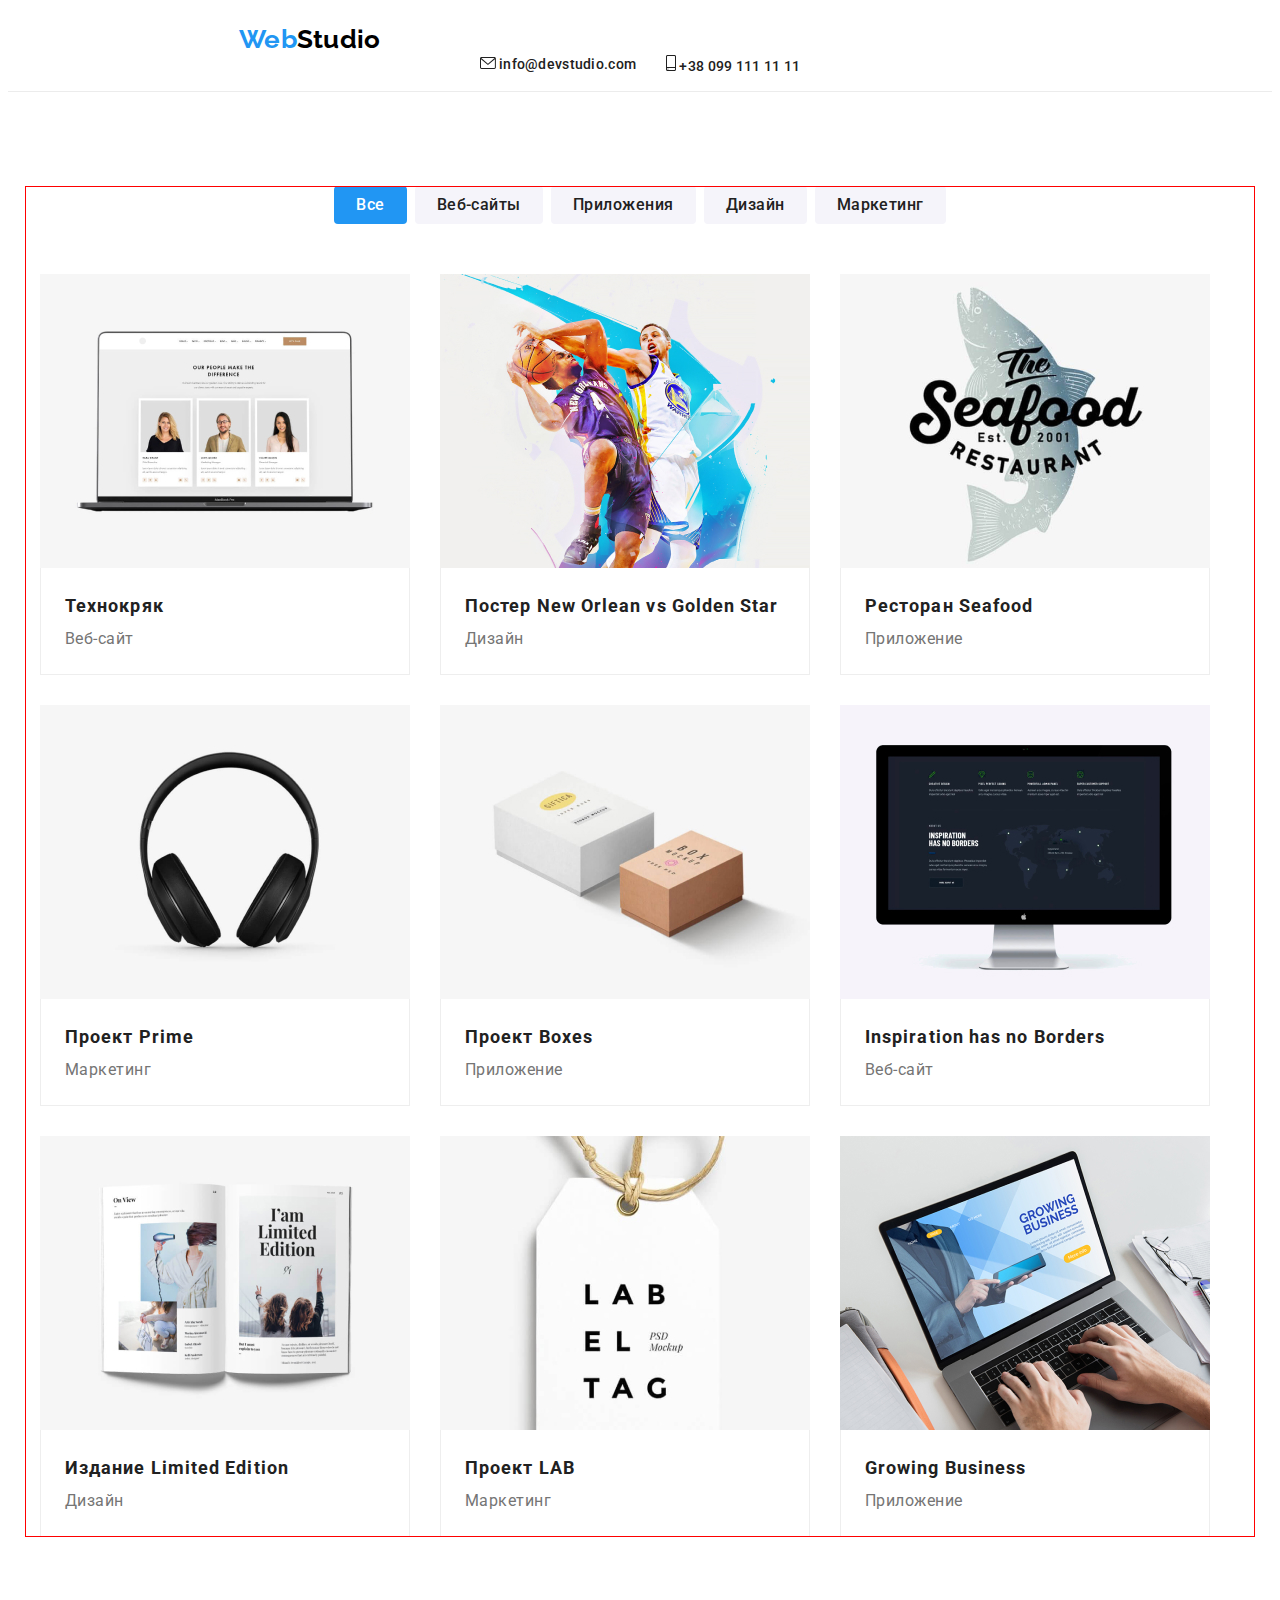
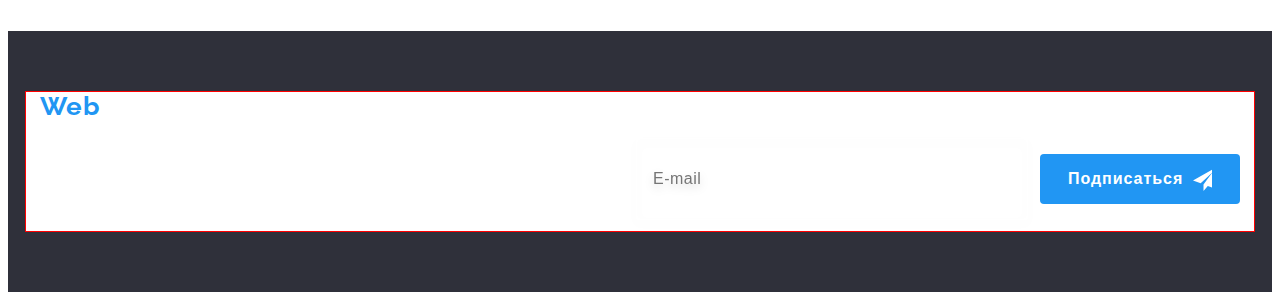
<file: portfolio.html>
<!DOCTYPE html>
<html lang="ru">
  <head>
    <meta charset="UTF-8" />
    <meta http-equiv="X-UA-Compatible" content="IE=edge" />
    <meta name="viewport" content="width=device-width, initial-scale=1.0" />
    <title>portfolio</title>
    <link rel="preconnect" href="https://fonts.google.com" />
    <link rel="preconnect" href="https://fonts.gstatic.com" crossorigin />
    <link
      rel="stylesheet"
      href="https://fonts.googleapis.com/css2?family=Raleway:wght@700&family=Roboto:wght@400;500;700;900&display=swap"
    />
    <link
      rel="stylesheet"
      href="https://cdnjs.cloudflare.com/ajax/libs/modern-normalize/1.1.0/modern-normalize.min.css"
      integrity="sha512-wpPYUAdjBVSE4KJnH1VR1HeZfpl1ub8YT/NKx4PuQ5NmX2tKuGu6U/JRp5y+Y8XG2tV+wKQpNHVUX03MfMFn9Q=="
      crossorigin="anonymous"
      referrerpolicy="no-referrer"
    />
    <link rel="stylesheet" href="./css/main.min.css">
   
  </head>
  <body>
    <header class="header" data-header>
      <div class="container-header">
        <a class="header__web link" href="./index.html">Web<span class="header__studio">Studio</span></a>
        <nav class="nav">
          <ul class="nav__list list">
            <li class="nav__item">
              <a class="nav__link link" href="./index.html"
                >Студия</a
              >
            </li>
            <li class="nav__item">
              <a class="nav__link nav__link--current link" href="./portfolio.html">Портфолио</a>
            </li>
             <li class="nav__item">
                <a class="nav__link link" href="#contacts">Контакты</a>
              </li>
              </ul>
              </nav>
        <ul class="header-contacts__list list flex__nav">
          <li class="header__item">
            <a class="header-email__link link" href="mailto:info@devstudio.com">
              <svg class="envelope-icons" width="16" height="12">
                <use href="./images/icons.svg#envelope"></use>
              </svg>
              info@devstudio.com</a>
          </li>
          <li class="header__item">
            <a class="header-phone__link link" href="tel:+380961111111">
              <svg class="smartphone-icon" width="10" height="16">
                <use href="./images/icons.svg#smartphone"></use>
              </svg>
        
              +38 099 111 11 11</a>
          </li>
        </ul>
        </div>
        </header>
        <main>
      <section class="section portfolio">
        <div class="container">
          <h1 class="visually-hidden">Портфолио</h1>
          <ul class="portfolio-categories__list list">
            <li class="portfolio-categories__item">
              <button type="button" class="work-btn__item current">Все</button>
            </li>
            <li>
              <button type="button" class="work-btn__item">Веб-сайты</button>
            </li>
            <li>
              <button type="button" class="work-btn__item">Приложения</button>
            </li>
            <li>
              <button type="button" class="work-btn__item">Дизайн</button>
            </li>
            <li>
              <button type="button" class="work-btn__item">Маркетинг</button>
            </li>
          </ul>
          <ul class="portfolio__list list">
            <li class="portfolio__item">
              <a href="" class="portfolio--projects__link link">
                <div class="projects-wrap">
                  <img
                    class=""
                    src="./images/portfolio/img-6.jpg"
                    alt="проект1"
                    width="370"
                  />
                  <div class="overlay">
                    <p class="overlay-text">
                      Ресурс предлагает комплексные предложения с разным уровнем
                      функционала и сервисов. Все это позволит посетителю
                      получить исчерпывающие сведения о компании или частном
                      лице.
                    </p>
                  </div>
                </div>
                <div class="portfolio--work">
                  <h2 class="portfolio--work__title">Технокряк</h2>
                  <p class="portfolio--work__text">Веб-сайт</p>
                </div>
              </a>
            </li>
            <li class="portfolio__item">
              <a href="" class="portfolio__link link">
                <img
                  src="./images/portfolio/img-7.jpg"
                  alt="проект2"
                  width="370"
                />
                <div class="portfolio--work">
                  <h2 class="portfolio--work__title">
                    Постер New Orlean vs Golden Star
                  </h2>
                  <p class="portfolio--work__text">Дизайн</p>
                </div>
              </a>
            </li>
            <li class="portfolio__item">
              <a href="" class="portfolio__link link">
                <img
                  src="./images/portfolio/img-8.jpg"
                  alt="проект3"
                  width="370"
                />
                <div class="portfolio--work">
                  <h2 class="portfolio--work__title">Ресторан Seafood</h2>
                  <p class="portfolio--work__text">Приложение</p>
                </div>
              </a>
            </li>
            <li class="portfolio__item">
              <a href="" class="portfolio__link link">
                <img
                  src="./images/portfolio/img-9.jpg"
                  alt="проект4"
                  width="370"
                />
                <div class="portfolio--work">
                  <h2 class="portfolio--work__title">Проект Prime</h2>
                  <p class="portfolio--work__text">Маркетинг</p>
                </div>
              </a>
            </li>
            <li class="portfolio__item">
              <a href="" class="portfolio__link link">
                <img
                  src="./images/portfolio/img-10.jpg"
                  alt="проект5"
                  width="370"
                />
                <div class="portfolio--work">
                  <h2 class="portfolio--work__title">Проект Boxes</h2>
                  <p class="portfolio--work__text">Приложение</p>
                </div>
              </a>
            </li>
            <li class="portfolio__item">
              <a href="" class="portfolio__link link">
                <img
                  src="./images/portfolio/img-11.jpg"
                  alt="проект6"
                  width="370"
                />
                <div class="portfolio--work">
                  <h2 class="portfolio--work__title">Inspiration has no Borders</h2>
                  <p class="portfolio--work__text">Веб-сайт</p>
                </div>
              </a>
            </li>
            <li class="portfolio__item">
              <a href="" class="portfolio__link link">
                <img
                  src="./images/portfolio/img-12.jpg"
                  alt="проект7"
                  width="370"
                />
                <div class="portfolio--work">
                  <h2 class="portfolio--work__title">Издание Limited Edition</h2>
                  <p class="portfolio--work__text">Дизайн</p>
                </div>
              </a>
            </li>
            <li class="portfolio__item">
              <a href="" class="portfolio__link link">
                <img
                  src="./images/portfolio/img-13.jpg"
                  alt="проект8"
                  width="370"
                />
                <div class="portfolio--work">
                  <h2 class="portfolio--work__title">Проект LAB</h2>
                  <p class="portfolio--work__text">Маркетинг</p>
                </div>
              </a>
            </li>
            <li class="portfolio__item">
              <a href="" class="portfolio__link link">
                <img
                  src="./images/portfolio/img-14.jpg"
                  alt="проект9"
                  width="370"
                />
                <div class="portfolio--work">
                  <h2 class="portfolio--work__title">Growing Business</h2>
                  <p class="portfolio--work__text">Приложение</p>
                </div>
              </a>
            </li>
          </ul>
        </div>
      </section>
    </main>
  <footer class="footer">
    <div class="container footer__container">
      <div class="footer__left">
        <a href="./index.html" class="footer__logo"><span class="footer__web">Web</span>Studio</a>
        <address>
          <ul class="footer__address list">
            <li class="footer__address--item">
              <a href="" target="_blank" rel="noopener noreferrer"
                class="footer__address--link link footer__address link">г.Киев, пр-т Леси Украинки,26</a>
            </li>
            <li class="footer__address--item">
              <a href="mailto:info@example.com" class="footer__address--link link">info@example.com</a>
            </li>
            <li class="footer__address--item">
              <a href="tel:+380991111111" class="footer__address--link link">+38 099 111 11 11</a>
            </li>
          </ul>
        </address>
      </div>
      <!-- footer-right -->
      <div class="footer--right">
        <h2 class="footer--right__text">присоединяйтесь</h2>
        <ul class="footer--right__list list">
          <li class="footer--right__item">
            <a class="footer--right__link" href="">
              <svg class="footer--right__social-icon">
                <use href="./images/icons.svg#instagram" width="20" height="20"></use>
              </svg>
            </a>
          </li>
          <li class="footer--right__item">
            <a class="footer--right__link" href="">
              <svg class="footer--right__social-icon">
                <use href="./images/icons.svg#twitter" width="20" height="20"></use>
              </svg>
            </a>
          </li>
          <li class="footer--right__item">
            <a class="footer--right__link" href="">
              <svg class="footer--right__social-icon">
                <use href="./images/icons.svg#facebook" width="20" height="20"></use>
              </svg>
            </a>
          </li>
          <li class="footer--right__item">
            <a class="footer--right__link" href="">
              <svg class="footer--right__social-icon">
                <use href="./images/icons.svg#linkedin" width="20" height="20"></use>
              </svg>
            </a>
          </li>
        </ul>
      </div>
      <!-- footer-subscribe -->
      <div class="footer__subscribe">
        <h2 class="footer__text--subscribe">Подпишитесь на рассылку</h2>
        <form class="footer__form" name="footer__form">
          <input class="footer__subscribe--form" type="email" name="user--email" placeholder="E-mail" />
          <button type="submit" class="footer__button">
            Подписаться
            <svg class="footer__button--icon">
              <use href="./images/icons.svg#icon-send-footer" width="24" height="24"></use>
            </svg>
          </button>
        </form>
      </div>
    </div>
  </footer>
  </body>
</html>
</file>
<file: css/main.min.css>
:root{--primary-text-color: #757575;--title-text-color: #212121;--accent-color: #2196f3;--primery-white-color: #ffffff;--primery-black-color: #000000;--second-grey-color: #f5f4fa;--footer-bg-color: #2f303a;--contacts-ft-color: rgba(255, 255, 255, 0.6);--social-links-ft-bg-colors: rgba(255, 255, 255, 0.1);--button-hero-hover-color: #188ce8;--header-border-bottom-color: #ececec;--portfolio-project-border: #eeeeee;--clients-primary-color: #afb1b8;--work-text-bg-color: rgba(47, 48, 58, 0.8);--portfolio-overlay-text-bg-color: rgba(33, 150, 243, 0.9);--modal-window-bg-color: rgba(0, 0, 0, 0.2);--modal-window-close-border-color: rgba(0, 0, 0, 0.1);--anim-fast: 300ms ease-in-out;--anim-slow: 600ms ease-out}body{font-family:"Roboto",sans-serif}.no-scroll{overflow:hidden}.visualy-hidden{position:absolute;white-space:nowrap;width:1px;height:1px;overflow:hidden;border:0;padding:0;clip:rect(0 0 0 0);-webkit-clip-path:inset(50%);clip-path:inset(50%);margin:-1px}body{color:var(--main-txt-cl);font-family:"Roboto",sans-serif}.link{text-decoration:none;color:currentColor}.list{list-style:none}ul,h1,h2,h3,h4,h5,h6,p{padding:0;margin:0}img{display:block;max-width:100%;height:auto;-o-object-fit:cover;object-fit:cover;-o-object-position:center;object-position:center}.footer__button{display:-webkit-box;display:-ms-flexbox;display:flex;-webkit-box-align:center;-ms-flex-align:center;align-items:center;width:200px;height:50px;font-weight:700;color:var(--primery-white-color);background-color:#2196f3;border:none;cursor:pointer;font-size:16px;line-height:1.875;letter-spacing:.06em;padding:10px 28px;border-radius:4px;gap:10px}.footer__button--icon{width:24px;height:24px;fill:currentcolor}.portfolio-categories__list{display:-webkit-box;display:-ms-flexbox;display:flex;gap:8px;-webkit-box-pack:center;-ms-flex-pack:center;justify-content:center;margin-bottom:50px}.work-btn__item.current{background-color:#2196f3;color:#fff}.work-btn__item{padding:6px 22px;font-family:"Roboto",sans-serif;font-weight:500;font-size:16px;line-height:1.625;text-align:center;letter-spacing:.03em;color:#212121;background-color:#f5f4fa;border-radius:4px;border:none;cursor:pointer;-webkit-transition-property:color,background-color,-webkit-box-shadow;transition-property:color,background-color,-webkit-box-shadow;transition-property:color,background-color,box-shadow;transition-property:color,background-color,box-shadow,-webkit-box-shadow;-webkit-transition-duration:250ms;transition-duration:250ms;-webkit-transition-timing-function:cubic-bezier(0.4, 0, 0.2, 1);transition-timing-function:cubic-bezier(0.4, 0, 0.2, 1)}.work-btn__item:hover,.work-btn__item:focus{background-color:var(--accent-color);color:var(--primery-white-color);-webkit-box-shadow:0px 3px 1px rgba(0,0,0,.1),0px 1px 2px rgba(0,0,0,.08),0px 2px 2px rgba(0,0,0,.12);box-shadow:0px 3px 1px rgba(0,0,0,.1),0px 1px 2px rgba(0,0,0,.08),0px 2px 2px rgba(0,0,0,.12)}.portfolio--projects__link{display:block}.portfolio--projects__link:hover,.portfolio--projects__link:focus{-webkit-box-shadow:0px 1px 1px rgba(0,0,0,.12),1px 4px 6px rgba(0,0,0,.16);box-shadow:0px 1px 1px rgba(0,0,0,.12),1px 4px 6px rgba(0,0,0,.16)}.projects-wrap{position:relative;overflow:hidden}.projects-wrap:hover .overlay{-webkit-transform:translateY(0);transform:translateY(0);overflow:hidden}.overlay{position:absolute;top:0;left:0;width:100%;height:100%;padding:63px 24px;display:-webkit-box;display:-ms-flexbox;display:flex;-webkit-box-align:center;-ms-flex-align:center;align-items:center;-webkit-box-pack:center;-ms-flex-pack:center;justify-content:center;background-color:rgba(33,150,243,.8980392157);-webkit-transform:translateY(100%);transform:translateY(100%);-webkit-transition:-webkit-transform 500ms ease-in-out;transition:-webkit-transform 500ms ease-in-out;transition:transform 500ms ease-in-out;transition:transform 500ms ease-in-out, -webkit-transform 500ms ease-in-out}.overlay-text{color:#fff;font-size:18px;line-height:1.5555555556;letter-spacing:.03em;-webkit-user-select:none;-moz-user-select:none;-ms-user-select:none;user-select:none}.container{padding-left:15px;padding-right:15px;margin-left:auto;margin-right:auto;outline:1px solid red;outline-offset:-1px}@media screen and (min-width: 480px){.container{max-width:480px}}@media screen and (min-width: 768px){.container{max-width:768px}}@media screen and (min-width: 1200px){.container{max-width:1200px}}.menu{display:-webkit-box;display:-ms-flexbox;display:flex;padding:0;margin:0;list-style:none}@media(max-width: 768px){.menu{display:none}}.menu .link{padding:10px;color:inherit;text-decoration:none}.menu .link:hover,.menu .link:focus{text-decoration:underline}.menu-toggle{min-height:40px;min-width:40px;display:-webkit-box;display:-ms-flexbox;display:flex;-webkit-box-align:center;-ms-flex-align:center;align-items:center;-webkit-box-pack:center;-ms-flex-pack:center;justify-content:center;margin-left:auto;padding:0;background-color:rgba(0,0,0,0);cursor:pointer;border:none;border-radius:50%;outline:none}@media(min-width: 767px){.menu-toggle{display:none}}.menu-toggle:hover,.menu-toggle:focus{background-color:rgba(0,0,0,.1)}.menu-container{position:fixed;-webkit-box-orient:vertical;-webkit-box-direction:normal;-ms-flex-direction:column;flex-direction:column;top:0;left:auto;width:100vw;height:100vh;padding:48px 40px;background-color:#3f51b5;z-index:999;-webkit-transform:translateX(100%);transform:translateX(100%);-webkit-transition:-webkit-transform 250ms ease-in-out;transition:-webkit-transform 250ms ease-in-out;transition:transform 250ms ease-in-out;transition:transform 250ms ease-in-out, -webkit-transform 250ms ease-in-out}.menu-container.is-open{-webkit-transform:translateX(0);transform:translateX(0)}.menu-container .menu-toggle{position:absolute;top:16px;right:16px;color:#fff}.mobile-menu{padding:0;margin:0;list-style:none}.mobile-menu .link{display:block;padding:10px;color:#fff;text-decoration:none}.container{background-color:#fff}@media screen and (min-width: 480px){.header__container{width:480px;height:60px;display:-webkit-box;display:-ms-flexbox;display:flex;margin:0 auto}}@media screen and (min-width: 768px){.header__container{width:768px;height:80px}}@media screen and (min-width: 1200px){.header__container{width:1600px;height:80px}}.header{color:#212121;font-weight:500;font-size:14px;line-height:1.14;letter-spacing:.02em;border-bottom:1px solid #ececec;padding:16px}.header__web{font-family:Raleway,sans-serif;font-weight:700;font-size:26px;line-height:1.19;color:#2196f3;margin-right:88px;margin-top:20px;margin-left:15px}@media screen and (min-width: 1200px){.header__web{margin-left:215px;margin-right:93px}}.header__studio{font-family:Raleway,sans-serif;font-weight:700;font-size:26px;line-height:1.19;color:var(--primery-black-color)}.header-contacts__list{display:none}@media screen and (min-width: 768px){.header-contacts__list{display:block;gap:10px}}@media screen and (min-width: 1200px){.header-contacts__list{display:-webkit-box;display:-ms-flexbox;display:flex;-ms-flex-wrap:wrap;flex-wrap:wrap;-webkit-box-align:center;-ms-flex-align:center;align-items:center;-webkit-box-pack:center;-ms-flex-pack:center;justify-content:center;margin-top:0;margin-bottom:0}}.header-contacts__link{color:#757575;font-weight:500;font-size:14px;line-height:1.1;letter-spacing:.02em;-webkit-box-align:center;-ms-flex-align:center;align-items:center;gap:10px;-webkit-transition-property:color;transition-property:color;-webkit-transition-duration:250ms;transition-duration:250ms;-webkit-transition-timing-function:cubic-bezier(0.4, 0, 0.2, 1);transition-timing-function:cubic-bezier(0.4, 0, 0.2, 1)}@media screen and (max-width: 480px){.header-contacts__link{display:none}}.header-contacts__link:hover{color:#2196f3}@media screen and (min-width: 1200px){.header-contacts__item:last-child{margin-bottom:0px;margin-left:30px}}.smartphone-icon{fill:currentColor}.envelope-icons:hover{fill:currentcolor}.envelope-icons{fill:currentcolor}.nav{display:none}.nav__list{display:none}@media screen and (min-width: 768px){.nav__list{display:-webkit-box;display:-ms-flexbox;display:flex;gap:40px}}.nav__link--current{color:#2196f3;position:relative}.nav__link--current::after{display:block;position:absolute;bottom:0;left:0;content:"";width:100%;height:4px;border-radius:4px;background-color:#2196f3}@media screen and (min-width: 768px){.flex__nav{margin-left:auto;margin-top:20px}}@media screen and (min-width: 1200px){.flex__nav{display:-webkit-box;display:-ms-flexbox;display:flex;-webkit-box-align:center;-ms-flex-align:center;align-items:center;gap:30px;margin-top:0px}}.nav__link{padding-top:32px;padding-bottom:32px;font-weight:500;font-size:14px;line-height:1.1428571429;letter-spacing:.02em;color:var(--title-text-color);display:block;-webkit-transition-property:color,background-color;transition-property:color,background-color;-webkit-transition-duration:250ms;transition-duration:250ms;-webkit-transition-timing-function:cubic-bezier(0.4, 0, 0.2, 1);transition-timing-function:cubic-bezier(0.4, 0, 0.2, 1);-webkit-transition-delay:0s;transition-delay:0s}.nav__link:hover,.nav__link:focus{color:#2196f3}.hero{background-position:center;max-width:1600px;background-size:cover;background-repeat:no-repeat;margin-left:auto;margin-right:auto;padding:200px 0;text-align:center;background-image:-webkit-gradient(linear, left top, right top, from(rgba(47, 48, 58, 0.4)), to(rgba(47, 48, 58, 0.4))),url(../images/imgfon@2x.jpg);background-image:linear-gradient(to right, rgba(47, 48, 58, 0.4), rgba(47, 48, 58, 0.4)),url(../images/imgfon@2x.jpg)}@media screen and (min-width: 1200px){.hero{padding-top:200px;padding-bottom:200px}}.hero__title{font-weight:900;font-size:44px;line-height:1.3636363636;letter-spacing:.06em;text-align:center;color:var(--primery-white-color);text-transform:uppercase;margin-bottom:30px}@media screen and (min-width: 1200px){.hero__title{font-size:44px;line-height:1.37}}.hero__title__button{max-width:250px;min-width:200px;min-height:50px;padding:9px 31px;letter-spacing:.03em;-ms-flex-item-align:center;align-self:center;font-family:"Roboto",sans-serif;border-radius:4px;font-weight:700;font-size:16px;line-height:1.875;background-color:#2196f3;color:#fff;border:none;cursor:pointer}.section{padding:94px 0}.container{padding-left:15px;padding-right:15px;margin:0 auto}.benefits{gap:30px;background:#f5f4fa;padding-top:60px;padding-bottom:60px}@media screen and (min-width: 1200px){.benefits{padding-top:94px;padding-bottom:94px}}.benefits__list{display:-webkit-box;display:-ms-flexbox;display:flex;-ms-flex-wrap:wrap;flex-wrap:wrap;gap:30px}.benefits__item{min-width:450px;min-height:226px}.benefits__wrap{display:-webkit-box;display:-ms-flexbox;display:flex;-webkit-box-align:center;-ms-flex-align:center;align-items:center;-webkit-box-pack:center;-ms-flex-pack:center;justify-content:center;height:120px;background-color:#f5f4fa;border-radius:4px;margin-bottom:30px;margin-top:30px}.benefits__title{font-weight:700;font-size:14px;line-height:1.1428571429;letter-spacing:.03em;text-transform:uppercase;color:var(--title-text-color);margin-bottom:10px;margin-top:30px;text-align:center}@media screen and (min-width: 768px){.benefits__title{text-align:left}}@media screen and (min-width: 1200px){.benefits__title{text-align:left}}.benefits__text{font-weight:400;font-size:14px;line-height:1.7142857143;letter-spacing:.03em;color:var(--primary-text-color)}.section{padding:94px 0}.container{width:1200px;padding-left:15px;padding-right:15px;margin:0 auto;padding-top:0}.work__title{font-weight:700;font-size:36px;line-height:1.1666666667;letter-spacing:.03em;text-align:center;color:var(--title-text-color);margin-bottom:50px}.work__list{display:-webkit-box;display:-ms-flexbox;display:flex;gap:30px}.work__item{position:relative}.work__title--overlay{position:absolute;bottom:0;left:0;width:100%;height:70px;background-color:rgba(47,48,58,.8);display:-webkit-box;display:-ms-flexbox;display:flex;-webkit-box-align:center;-ms-flex-align:center;align-items:center;-webkit-box-pack:center;-ms-flex-pack:center;justify-content:center}.work__title--img{font-weight:700;font-size:14px;line-height:1.1428571429;text-align:center;letter-spacing:.03em;text-transform:uppercase;color:#fff}.section-team{padding:94px 0;background-color:#f5f4fa}.container{padding-left:15px;padding-right:15px;margin:0 auto}.team{background:#f5f4fa;padding-top:60px;padding-bottom:60px}@media screen and (min-width: 1200px){.team{padding-top:94px;padding-bottom:94px}}.team__title{font-size:36px;font-weight:700;line-height:1.1666666667;letter-spacing:.03em;text-align:center;color:#212121;margin-bottom:50px}.team__list{display:-webkit-box;display:-ms-flexbox;display:flex;-ms-flex-wrap:wrap;flex-wrap:wrap;gap:30px;margin-top:0;margin-bottom:0}.team__item{-webkit-box-shadow:0px 1px 3px rgba(0,0,0,.12),0px 1px 1px rgba(0,0,0,.14),0px 2px 1px rgba(0,0,0,.2);box-shadow:0px 1px 3px rgba(0,0,0,.12),0px 1px 1px rgba(0,0,0,.14),0px 2px 1px rgba(0,0,0,.2);border-radius:0px 0px 4px 4px;background-color:#fff}@media screen and (min-width: 768px){.team__item{width:354px}}@media screen and (min-width: 1200px){.team__item{width:270px}}.team__content{padding-top:30px;padding-bottom:30px;padding-left:5px;padding-right:5px;border-top:none;background-color:#fff;-webkit-box-shadow:0px 1px 3px rgba(0,0,0,.12),0px 1px 1px rgba(0,0,0,.14),0px 2px 1px rgba(0,0,0,.2);box-shadow:0px 1px 3px rgba(0,0,0,.12),0px 1px 1px rgba(0,0,0,.14),0px 2px 1px rgba(0,0,0,.2)}.title__name{font-weight:500;font-size:16px;line-height:1.1875;color:#212121;text-align:center;margin-bottom:10px}.text__profession{font-size:16px;line-height:1.125;letter-spacing:.03em;color:#757575;text-align:center;margin-bottom:30px}.socials{display:-webkit-box;display:-ms-flexbox;display:flex;-webkit-box-align:center;-ms-flex-align:center;align-items:center;-webkit-box-pack:center;-ms-flex-pack:center;justify-content:center;gap:10px}.socials__link{display:-webkit-box;display:-ms-flexbox;display:flex;-webkit-box-align:center;-ms-flex-align:center;align-items:center;-webkit-box-pack:center;-ms-flex-pack:center;justify-content:center;width:44px;height:44px;color:#afb1b8;background-color:#fff;border-radius:50%;cursor:pointer;-webkit-transition-property:color,background-color;transition-property:color,background-color;-webkit-transition-duration:250ms;transition-duration:250ms;-webkit-transition-timing-function:cubic-bezier(0.4, 0, 0.2, 1);transition-timing-function:cubic-bezier(0.4, 0, 0.2, 1)}.socials__link:hover,.socials__link:focus{color:#fff;background-color:#2196f3}.socials__icon{fill:currentcolor}.section{padding:94px 0}.container{padding-left:15px;padding-right:15px;margin:0 auto}.clients__title{font-size:36px;font-weight:700;line-height:1.1666666667;letter-spacing:.03em;text-align:center;color:#212121;margin-bottom:50px}.clients__list{display:-webkit-box;display:-ms-flexbox;display:flex;gap:30px}.clients__item{width:170px;height:92px;display:-webkit-box;display:-ms-flexbox;display:flex;-webkit-box-align:center;-ms-flex-align:center;align-items:center;-webkit-box-pack:center;-ms-flex-pack:center;justify-content:center;border:1px solid #afb1b8;border-radius:4px;color:#afb1b8;cursor:pointer;-webkit-transition-property:color,background-color;transition-property:color,background-color;-webkit-transition-duration:250ms;transition-duration:250ms;-webkit-transition-timing-function:cubic-bezier(0.4, 0, 0.2, 1);transition-timing-function:cubic-bezier(0.4, 0, 0.2, 1)}.clients__item:hover{border-color:#2196f3;color:#2196f3}.clients__icon.current{caret-color:var(--accent-color)}.clients__icon{fill:currentColor}.container{padding-left:15px;padding-right:15px;margin:0 auto}.footer{padding-top:60px;padding-bottom:60px;background-color:#2f303a;gap:30px}.footer__container{display:-webkit-box;display:-ms-flexbox;display:flex;-webkit-box-align:baseline;-ms-flex-align:baseline;align-items:baseline;gap:30px}.footer__logo{display:inline-block;margin-bottom:20px;font-family:"Raleway";font-weight:700;font-size:26px;line-height:1.19;letter-spacing:.03em;color:var(--primery-white-color);text-decoration:none}.footer__web{color:#2196f3}.footer__address--item{margin-bottom:9px;color:rgba(255,255,255,.6);font-style:normal;font-family:Roboto;font-size:14px;font-weight:400;line-height:24px;letter-spacing:.03em;text-align:left}.footer__address--item:last-child{margin-bottom:0}.footer__address{color:#fff;-webkit-transition-property:color,background-color;transition-property:color,background-color;-webkit-transition-duration:250ms;transition-duration:250ms;-webkit-transition-timing-function:cubic-bezier(0.4, 0, 0.2, 1);transition-timing-function:cubic-bezier(0.4, 0, 0.2, 1);-webkit-transition-delay:0s;transition-delay:0s}.footer__address:hover,.footer__address:focus{color:#2196f3}.footer__address--link:hover,.footer__address--link:focus{color:#2196f3}.footer--right{margin-left:70px}.footer--right__text{margin-bottom:20px;font-weight:700;font-size:14px;line-height:1.14;letter-spacing:.03em;text-transform:uppercase;color:var(--primery-white-color)}.footer--right__list{display:-webkit-box;display:-ms-flexbox;display:flex;-webkit-box-align:center;-ms-flex-align:center;align-items:center;-webkit-box-pack:center;-ms-flex-pack:center;justify-content:center;gap:10px}.footer--right__link{display:-webkit-box;display:-ms-flexbox;display:flex;-webkit-box-align:center;-ms-flex-align:center;align-items:center;-webkit-box-pack:center;-ms-flex-pack:center;justify-content:center;width:44px;height:44px;border-radius:50%;background-color:rgba(255,255,255,.1);fill:var(--primery-white-color);-webkit-transition-property:color,background-color;transition-property:color,background-color;-webkit-transition-duration:250ms;transition-duration:250ms;-webkit-transition-timing-function:cubic-bezier(0.4, 0, 0.2, 1);transition-timing-function:cubic-bezier(0.4, 0, 0.2, 1);-webkit-transition-delay:0s;transition-delay:0s}.footer--right__link:hover,.footer--right__link:focus{background-color:var(--accent-color)}.footer--right__social-icon{width:20px;height:20px}.footer__subscribe{margin-left:auto}.footer__text--subscribe{font-size:14px;color:#fff;margin-bottom:20px;text-transform:uppercase;line-height:1.1428571429;letter-spacing:.03px}.footer__form{display:-webkit-box;display:-ms-flexbox;display:flex;gap:12px;-webkit-box-align:center;-ms-flex-align:center;align-items:center}.footer__subscribe--form{display:-webkit-box;display:-ms-flexbox;display:flex;width:358px;height:50px;border:1px solid rgba(255,255,255,.3);-webkit-filter:drop-shadow(0px 4px 4px rgba(0, 0, 0, 0.15));filter:drop-shadow(0px 4px 4px rgba(0, 0, 0, 0.15));border-radius:4px;background-color:rgba(0,0,0,0);padding:15px 16px;-webkit-box-align:center;-ms-flex-align:center;align-items:center;color:rgba(255,255,255,.3);font-size:16px;line-height:1.25;letter-spacing:.03em;outline:rgba(0,0,0,0)}.section{padding:94px 0}.container{padding-left:15px;padding-right:15px;margin:0 auto}.portfolio__list{display:-webkit-box;display:-ms-flexbox;display:flex;-ms-flex-wrap:wrap;flex-wrap:wrap;gap:30px}.portfolio__list__item{-ms-flex-preferred-size:370px;flex-basis:370px;-webkit-transition-property:color,background-color;transition-property:color,background-color;-webkit-transition-duration:250ms;transition-duration:250ms;-webkit-transition-timing-function:cubic-bezier(0.4, 0, 0.2, 1);transition-timing-function:cubic-bezier(0.4, 0, 0.2, 1)}.portfolio--work{padding:20px 24px;border:1px solid #eee;border-top:none}.portfolio--work__title{margin-bottom:4x;font-weight:700px;font-size:18px;line-height:2;letter-spacing:.06em;color:var(--title-text-color)}.portfolio--work__text{font-weight:400;font-size:16px;line-height:1.875;letter-spacing:.03em;color:var(--primary-text-color)}.visually-hidden{display:none}.portfolio__link{display:block}.portfolio__link:hover,.portfolio__link:focus{-webkit-box-shadow:0px 1px 1px rgba(0,0,0,.12),1px 4px 6px rgba(0,0,0,.16);box-shadow:0px 1px 1px rgba(0,0,0,.12),1px 4px 6px rgba(0,0,0,.16)}.portfolio__wrap{position:relative;overflow:hidden}.portfolio__wrap__overlay{position:absolute;top:0;left:0;width:100%;height:100%;padding:63px 24px;display:-webkit-box;display:-ms-flexbox;display:flex;-webkit-box-align:center;-ms-flex-align:center;align-items:center;-webkit-box-pack:center;-ms-flex-pack:center;justify-content:center;background-color:rgba(33,150,243,.8980392157);-webkit-transform:translateY(100%);transform:translateY(100%);-webkit-transition:-webkit-transform 500ms ease-in-out;transition:-webkit-transform 500ms ease-in-out;transition:transform 500ms ease-in-out;transition:transform 500ms ease-in-out, -webkit-transform 500ms ease-in-out}.portfolio__wrap__overlay__text{color:#fff;font-size:18px;line-height:1.5555555556;letter-spacing:.03em;-webkit-user-select:none;-moz-user-select:none;-ms-user-select:none;user-select:none}.backdrop{position:fixed;top:0;left:0;width:100%;height:100%;background-color:rgba(0,0,0,.1);opacity:1;visibility:visible;pointer-events:initial;-webkit-transition:opacity 600ms ease-out,visibility 600ms ease-out;transition:opacity 600ms ease-out,visibility 600ms ease-out}.backdrop.is--hidden{opacity:0;visibility:hidden;pointer-events:none}.modal{position:absolute;top:50%;left:50%;-webkit-transform:translate(-50%, -50%) scale(1) rotate(0);transform:translate(-50%, -50%) scale(1) rotate(0);padding:40px;width:528px;min-height:581px;background-color:var(--primery-white-color);border-radius:4px;-webkit-box-shadow:0px 1px 3px rgba(0,0,0,.12),0px 2px 1px rgba(0,0,0,.2);box-shadow:0px 1px 3px rgba(0,0,0,.12),0px 2px 1px rgba(0,0,0,.2);opacity:1}.backdrop.is--hidden .modal{opacity:0;-webkit-transform:translate(-50%, -50%) scale(0.3) rotate(1turn);transform:translate(-50%, -50%) scale(0.3) rotate(1turn)}.modal__btn{position:absolute;top:10px;right:10px;display:-webkit-box;display:-ms-flexbox;display:flex;-webkit-box-align:center;-ms-flex-align:center;align-items:center;-webkit-box-pack:center;-ms-flex-pack:center;justify-content:center;cursor:pointer;width:30px;height:30px;padding:0;border-radius:50%;background-color:var(--primery-white-color);border:1px solid var(--modal-window-close-border-color)}.modal__btn--icon:hover{fill:#2196f3}.register__form{text-align:center}.register__form--title{display:block;margin-bottom:12px;font-size:20px;line-height:23px;letter-spacing:.03em;color:#212121}.register__form--group{margin-bottom:25px}.register__form--wrap{position:relative;display:block;margin-bottom:12px}.register__form--wrap:focus-within{fill:#2196f3;-webkit-transition-property:color,background-color;transition-property:color,background-color;-webkit-transition-duration:250ms;transition-duration:250ms;-webkit-transition-timing-function:cubic-bezier(0.4, 0, 0.2, 1);transition-timing-function:cubic-bezier(0.4, 0, 0.2, 1)}.register__form--wrap:last-child{margin-bottom:0}.register__form--label{display:block;text-align:left;margin-bottom:4px;font-size:12px;line-height:1.1666666667;letter-spacing:.01em;color:#757575}.register__form--input,.register__form--message{width:100%;border:1px solid rgba(33,33,33,.2);padding:10px;padding-left:40px;border-radius:4px;outline:rgba(0,0,0,0)}.register__form--message{padding:12px 16px;height:120px;resize:none}.register__form--message::-webkit-input-placeholder{font-size:12px;line-height:1.1666666667;letter-spacing:.01em;color:rgba(117,117,117,.5)}.register__form--message::-moz-placeholder{font-size:12px;line-height:1.1666666667;letter-spacing:.01em;color:rgba(117,117,117,.5)}.register__form--message:-ms-input-placeholder{font-size:12px;line-height:1.1666666667;letter-spacing:.01em;color:rgba(117,117,117,.5)}.register__form--message::-ms-input-placeholder{font-size:12px;line-height:1.1666666667;letter-spacing:.01em;color:rgba(117,117,117,.5)}.register__form--message::placeholder{font-size:12px;line-height:1.1666666667;letter-spacing:.01em;color:rgba(117,117,117,.5)}.register__form--icon{position:absolute;bottom:11px;left:12px}.register__form--agreement{display:-webkit-box;display:-ms-flexbox;display:flex;-webkit-box-align:center;-ms-flex-align:center;align-items:center;-webkit-box-pack:center;-ms-flex-pack:center;justify-content:center;gap:8px;margin-bottom:30px}.register__checkbox:checked+.register_icon .register_icon--uncheck{opacity:0}.register__icon--uncheck{fill:#212121}.register__icon--check{opacity:0;fill:#2196f3;-webkit-transition-property:color,background-color;transition-property:color,background-color;-webkit-transition-duration:250ms;transition-duration:250ms;-webkit-transition-timing-function:cubic-bezier(0.4, 0, 0.2, 1);transition-timing-function:cubic-bezier(0.4, 0, 0.2, 1)}.register__checkbox:checked+.register__icon .register__icon--check{opacity:1;-webkit-transition-property:color,background-color;transition-property:color,background-color;-webkit-transition-duration:250ms;transition-duration:250ms;-webkit-transition-timing-function:cubic-bezier(0.4, 0, 0.2, 1);transition-timing-function:cubic-bezier(0.4, 0, 0.2, 1)}.register__form--agreement-text{font-size:14px;-webkit-user-select:none;-moz-user-select:none;-ms-user-select:none;user-select:none;text-underline-position:under}.register__form--agreement-link{color:#2196f3}.register__form--btn{display:-webkit-inline-box;display:-ms-inline-flexbox;display:inline-flex;-webkit-box-align:center;-ms-flex-align:center;align-items:center;-webkit-box-pack:center;-ms-flex-pack:center;justify-content:center;padding:10px 25px;width:200px;min-height:50px;color:#fff;font-family:inherit;font-weight:700;font-size:16px;line-height:1.875;letter-spacing:.06em;background-color:#2196f3;border:none;-webkit-box-shadow:0px 4px 4px rgba(0,0,0,.15);box-shadow:0px 4px 4px rgba(0,0,0,.15);border-radius:4px;cursor:pointer}/*# sourceMappingURL=main.min.css.map */
</file>
